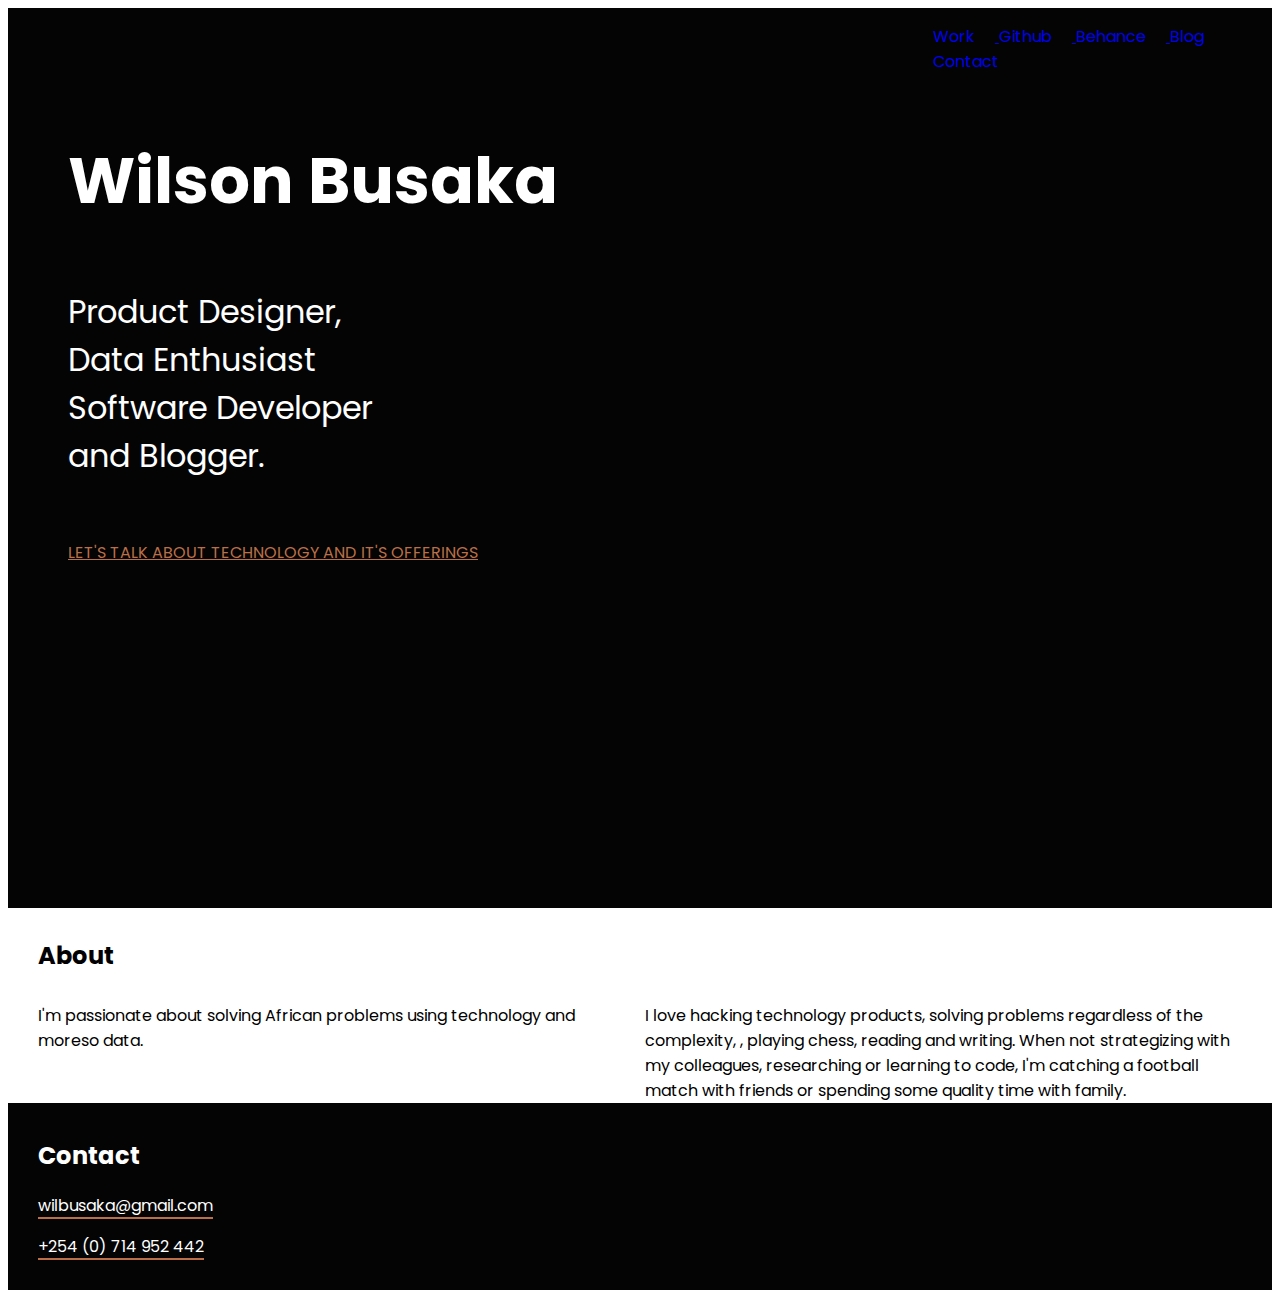
<file: index.html>
<!DOCTYPE html>
<html lang="en" dir="ltr">

<head>
    <meta charset="utf-8">
    <link rel="stylesheet" href="styles.css">
    <title>Welcome to Busaka's Profile</title>
</head>

<body>
    <section class="hero-area">
        <div class="navigation">
            <div class="logo"></div>
            <nav>
                <ul class="nemi">
                    <!-- <a href="#section-about"><li>About</li></a> -->
                    <a href="https://github.com/wbusaka/resume/blob/master/Wilson%20Busaka.pdf" target="_blank">
                        <li>Work</li>
                    </a>
                    <a href="https://github.com/wbusaka" target="_blank">
                        <li>Github</li>
                    </a>
                    <a href="https://www.behance.net/wilsonbusaka" target="_blank">
                        <li>Behance</li>
                    </a>
                    <a href="https://medium.com/@wbusaka" target="_blank">
                        <li>Blog</li>
                    </a>
                    <a href="#page-footer">
                        <li>Contact</li>
                    </a>
                </ul>
            </nav>
        </div>
        <div class="header">
            <h1>Wilson Busaka</h1>
            <div class="description"> Product Designer,<br>Data Enthusiast <br> Software Developer <br>and Blogger.
            </div>

            <p class="talk"> Let's talk about technology and it's offerings</p>
        </div>
    </section>

    <h2 id="section-about">About</h2>
    <div class="personality">
        <p>I'm passionate about solving African problems using technology and moreso data.</p>
        <p>I love hacking technology products, solving problems regardless of the complexity, , playing chess, reading
            and writing. When not strategizing with my colleagues, researching or learning to code,
            I'm catching a football match with friends or spending some quality time with family.</p>
    </div>
    <!-- <h2 id="section-work">Work</h2>
    <div class="Timeline">
        <div class="container left">
            <div class="content">
                <h4 class="section-title">MEST EIT (August 2018 - date)</h4>
                <p class="section-container">
                </p>
            </div>
        </div>
        <div class="container right">
            <div class="content">
                <h4 class="section-title">CESP Africa (May 2018 - August 2018)</h4>
                <p class="section-container">
                </p>
            </div>
        </div>
        <div class="container left">
            <div class="content">
                <h4 class="section-title">KPDA (May 2017 - October 2017)</h4>
                <p class="section-container"> </p>
            </div>
        </div>
        <div class="container right">
            <div class="content">
                <h4 class="section-title"></h4>
                <p class="section-container"></p>
            </div>
        </div>
        <div class="container left">
            <div class="content">
                <h4 class="section-title"></h4>
                <p class="section-container"></p>
            </div>
        </div>
    </div>
    <h2 class="section-title">Selected Projects</h2>
    <img src="images/auialogo_w.svg" alt="">
    <img src="images/pitchdrive logo.png" alt=""> -->
    <footer id="page-footer">
        <h2>Contact</h2>
        <p><a href="mailto:wilbusaka@gmail.com">wilbusaka@gmail.com</a></p>
        <p><a href="tel:+254 (0) 714 952 442">+254 (0) 714 952 442</a></p>
    </footer>
</body>

</html>
</file>
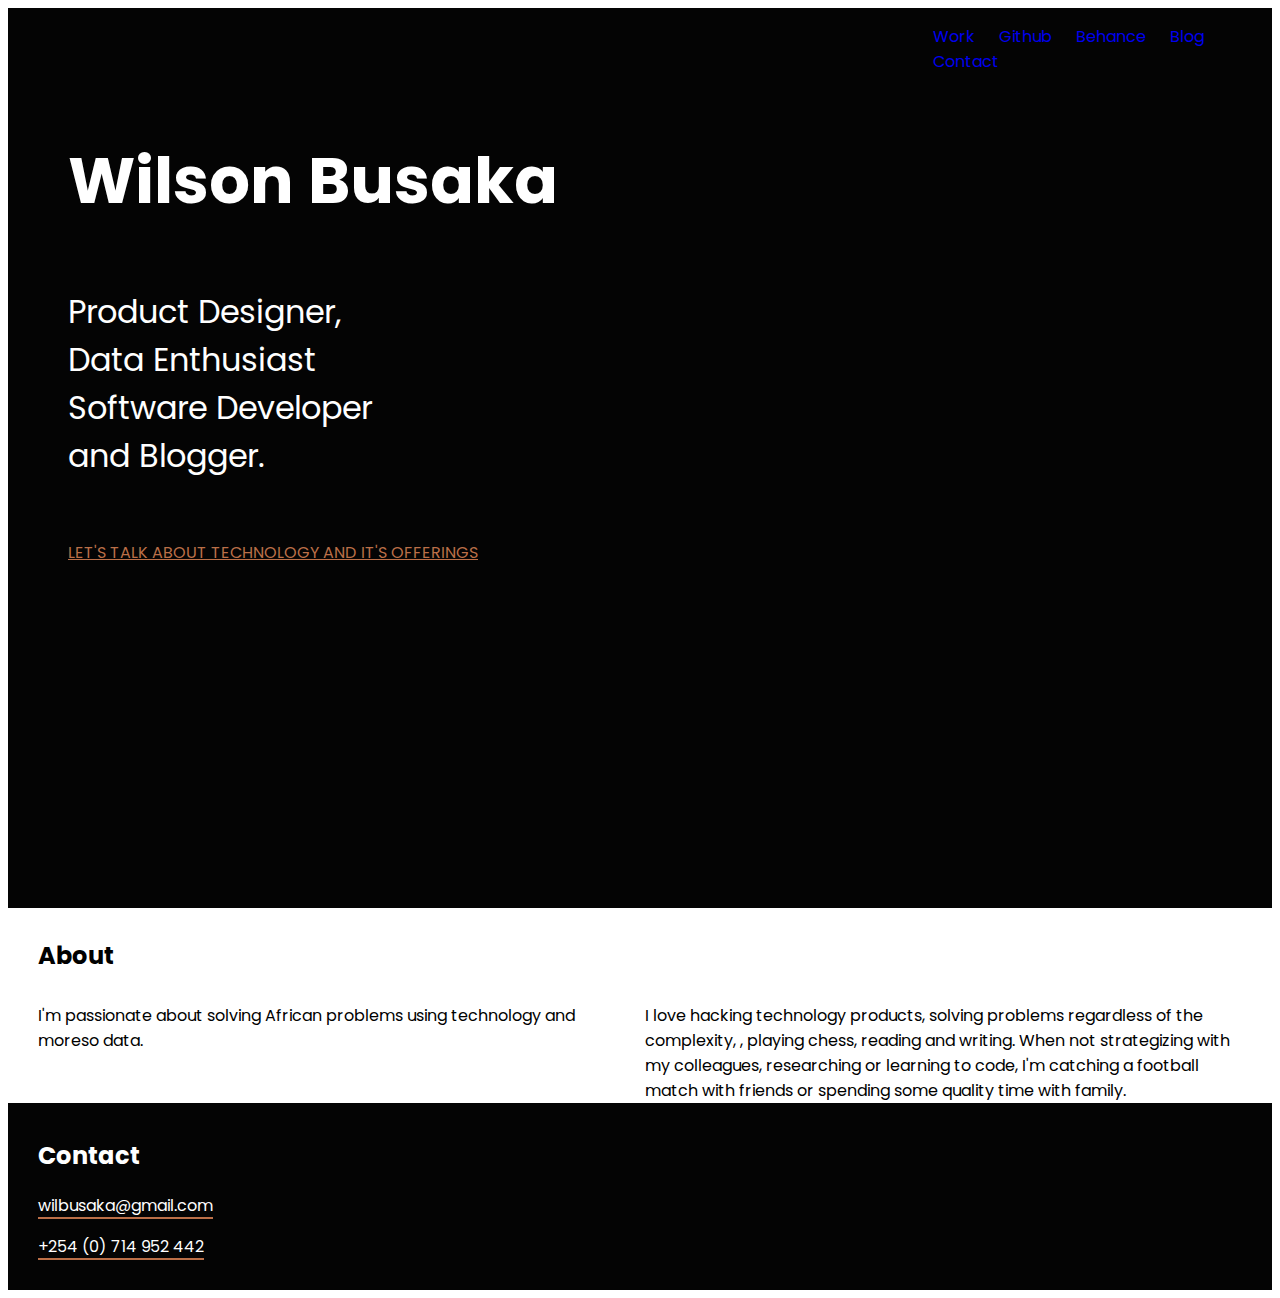
<file: main.html>
<!DOCTYPE html>
<html lang="en" dir="ltr">

<head>
    <meta charset="utf-8">
    <link rel="stylesheet" href="styles.css">
    <title>Welcome to Busaka's Profile</title>
</head>

<body>
    <section class="hero-area">
        <div class="navigation">
            <div class="logo"></div>
            <nav>
                <ul class="nemi">
                    <!-- <a href="#section-about"><li>About</li></a> -->
                    <a href="https://github.com/wbusaka/resume/blob/master/Wilson%20Busaka.pdf" target="_blank"><li>Work</li></a>
                    <a href="https://github.com/wbusaka" target='_blank'><li>Github</li></a>
                    <a href="https://www.behance.net/wilsonbusaka" target='_blank'><li>Behance</li></a>
                    <a href="https://medium.com/@wbusaka" target = '_blank'><li>Blog</li></a>
                    <a href="#page-footer"><li>Contact</li></a>
                </ul>
            </nav>
        </div>
        <div class="header">
            <h1>Wilson Busaka</h1>
            <div class="description"> Product Designer,<br>Data Enthusiast <br> Software Developer <br>and Blogger. </div>

            <p class="talk"> Let's talk about technology and it's offerings</p>
        </div>
    </section>

    <h2 id="section-about">About</h2>
    <div class="personality">
        <p>I'm passionate about solving African problems using technology and moreso data.</p>
        <p>I love hacking technology products, solving problems regardless of the complexity, , playing chess, reading and writing. When not strategizing with my colleagues, researching or learning to code, 
            I'm catching a football match with friends or spending some quality time with family.</p>
    </div>
    <!-- <h2 id="section-work">Work</h2>
    <div class="Timeline">
        <div class="container left">
            <div class="content">
                <h4 class="section-title">MEST EIT (August 2018 - date)</h4>
                <p class="section-container">
                </p>
            </div>
        </div>
        <div class="container right">
            <div class="content">
                <h4 class="section-title">CESP Africa (May 2018 - August 2018)</h4>
                <p class="section-container">
                </p>
            </div>
        </div>
        <div class="container left">
            <div class="content">
                <h4 class="section-title">KPDA (May 2017 - October 2017)</h4>
                <p class="section-container"> </p>
            </div>
        </div>
        <div class="container right">
            <div class="content">
                <h4 class="section-title"></h4>
                <p class="section-container"></p>
            </div>
        </div>
        <div class="container left">
            <div class="content">
                <h4 class="section-title"></h4>
                <p class="section-container"></p>
            </div>
        </div>
    </div>
    <h2 class="section-title">Selected Projects</h2>
    <img src="images/auialogo_w.svg" alt="">
    <img src="images/pitchdrive logo.png" alt=""> -->
    <footer id="page-footer">
        <h2>Contact</h2>
        <p><a href="mailto:wilbusaka@gmail.com">wilbusaka@gmail.com</a></p>
        <p><a href="tel:+254 (0) 714 952 442">+254 (0) 714 952 442</a></p>
    </footer>
</body>

</html>
</file>
<file: styles.css>
@import url('https://fonts.googleapis.com/css?family=Poppins');

html{
    box-sizing: border-box;  
}
*,*:before, *:after{
    box-sizing: border-box;
}

body{
  font-family: Poppins;
}

.hero-area {
  background: #040404;
  color: #fff;
  min-height: 100vh;
}

.navigation{
  display: grid;
  grid-template-columns: 70% 30%;
  grid-auto-rows: 100%;
}
.navigation nav ul{
  list-style-type: none;
}
.navigation nav ul li{
  display: inline-block;
  margin-right: 20px;
}
.talk{
  text-decoration: underline;
  text-transform: uppercase;
  margin:20px;
}
h1{
  font-size: 4rem;
  margin-left: 60px;
}
.description{
  font-size: 2rem;
  margin: 60px;
}
.section-title{
  margin: 30px;
}
#section-about{
  margin: 30px;
}
#section-about{
  margin: 30px;
}
.section-container {
  margin: 0 30px;
}
.personality{
  display: flex;
  margin: 0 25px;
}
.personality p{
  width: 50%;
  margin: 0 5px
}

.talk{
  color: #bb6f48;
  margin: 20px 60px;
}

#page-footer {
  background: #040404;
  color: #fff;
  padding: 15px 30px;
}

#page-footer a {
  color: #fff;
  text-decoration: none;
  border-bottom: 2px solid #bb6f48;
}
</file>
